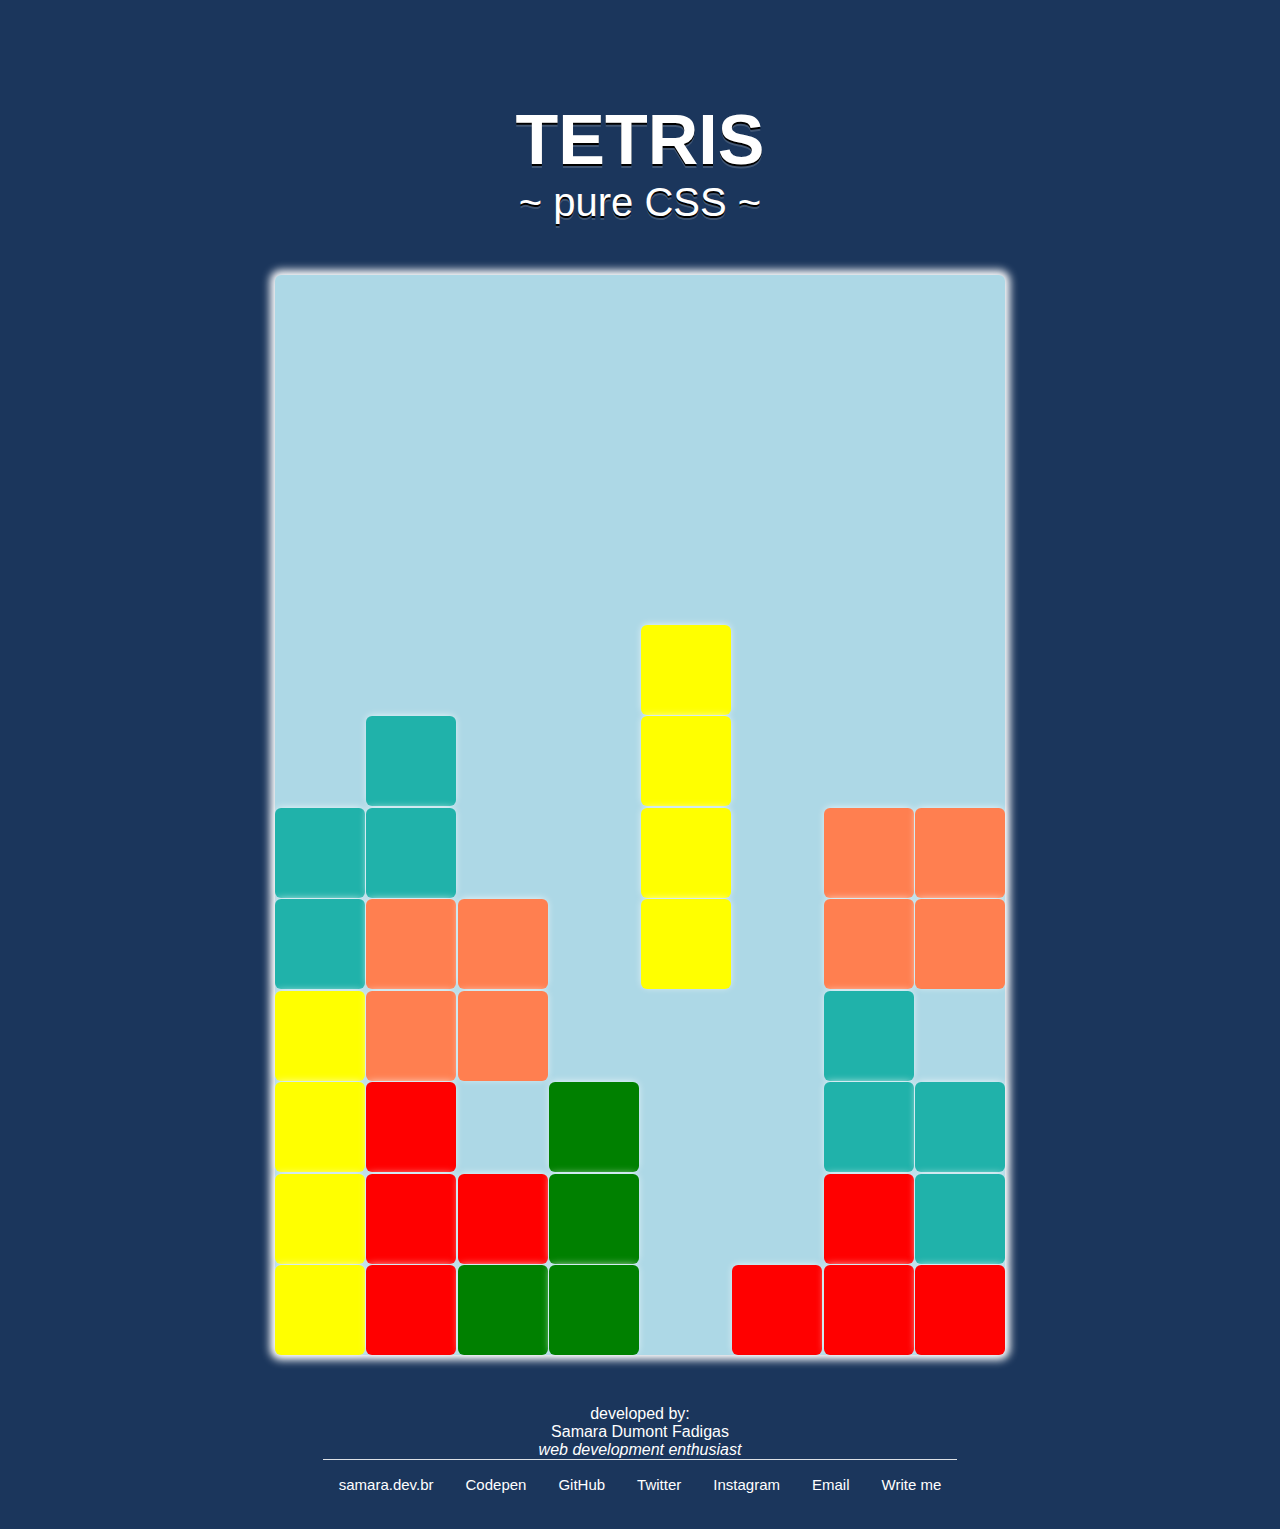
<file: tetris/index.html>
<link rel="stylesheet" href="style.css" type="text/css">
<meta charset="utf-8">

<link rel="stylesheet" href="https://cdnjs.cloudflare.com/ajax/libs/font-awesome/6.1.1/css/all.min.css" integrity="sha512-KfkfwYDsLkIlwQp6LFnl8zNdLGxu9YAA1QvwINks4PhcElQSvqcyVLLD9aMhXd13uQjoXtEKNosOWaZqXgel0g==" crossorigin="anonymous" referrerpolicy="no-referrer"/>
<link href="https://cdn.jsdelivr.net/npm/bootstrap@5.0.2/dist/css/bootstrap.min.css" rel="stylesheet" integrity="sha384-EVSTQN3/azprG1Anm3QDgpJLIm9Nao0Yz1ztcQTwFspd3yD65VohhpuuCOmLASjC" crossorigin="anonymous">

<body>
<div class="title">
    <h1>TETRIS</h1>
    <p>~ pure CSS ~</p>
</div>    
    <div class="grid">
        <div class="grid-item p"></div>
        <div class="grid-item p"></div>
        <div class="grid-item p"></div>
        <div class="grid-item p"></div>
        <div class="grid-item p-straight move"></div>
        <div class="grid-item p"></div>
        <div class="grid-item p"></div>
        <div class="grid-item p"></div>
        <div class="grid-item p"></div>
        <div class="grid-item p-Zshape"></div>
        <div class="grid-item p"></div>
        <div class="grid-item p"></div>
        <div class="grid-item p-straight move"></div>
        <div class="grid-item p"></div>
        <div class="grid-item p"></div>
        <div class="grid-item p"></div>
        <div class="grid-item p-Zshape"></div>
        <div class="grid-item p-Zshape"></div>
        <div class="grid-item p"></div>
        <div class="grid-item p"></div>
        <div class="grid-item p-straight move"></div>
        <div class="grid-item p"></div>
        <div class="grid-item p-square"></div>
        <div class="grid-item p-square"></div>
        <div class="grid-item p-Zshape"></div>
        <div class="grid-item p-square"></div>
        <div class="grid-item p-square"></div>
        <div class="grid-item p"></div>
        <div class="grid-item p-straight move"></div>
        <div class="grid-item p"></div>
        <div class="grid-item p-square"></div>
        <div class="grid-item p-square"></div> 
        <div class="grid-item p-straight"></div>
        <div class="grid-item p-square"></div>
        <div class="grid-item p-square"></div>
        <div class="grid-item p"></div>
        <div class="grid-item p"></div>
        <div class="grid-item p"></div>
        <div class="grid-item p-Zshape"></div>
        <div class="grid-item p"></div>
        <div class="grid-item p-straight"></div>
        <div class="grid-item p-Tshape"></div>
        <div class="grid-item p"></div>
        <div class="grid-item p-Lshape"></div>
        <div class="grid-item p"></div>
        <div class="grid-item p"></div>
        <div class="grid-item p-Zshape"></div>
        <div class="grid-item p-Zshape"></div>
        <div class="grid-item p-straight"></div>
        <div class="grid-item p-Tshape"></div>
        <div class="grid-item p-Tshape"></div>
        <div class="grid-item p-Lshape"></div>
        <div class="grid-item p"></div>
        <div class="grid-item p"></div>
        <div class="grid-item p-Tshape"></div>
        <div class="grid-item p-Zshape"></div>
        <div class="grid-item p-straight"></div>
        <div class="grid-item p-Tshape"></div>
        <div class="grid-item p-Lshape"></div>
        <div class="grid-item p-Lshape"></div>
        <div class="grid-item p"></div>
        <div class="grid-item p-Tshape"></div>
        <div class="grid-item p-Tshape"></div>
        <div class="grid-item p-Tshape"></div>

    </div>
</body>
<footer id="contact" class="contact-section">
    <div class="contact-section-header">
      <p class='h8 text-muted'>developed by:</p>
      <p class='h5'>Samara Dumont Fadigas</p>
      <p class='h8'><em>web development enthusiast</em></p> 
    </div>
    <div class="contact-links border-top">
      <a
        href="https://codepen.io/sdfadigas"
        target="_blank"
        class="btn contact-details">samara.dev.br</a>
      <a
        href="https://codepen.io/sdfadigas"
        target="_blank"
        class="btn contact-details">
      <i class="fa-brands fa-codepen"></i> Codepen</a>
      <a
        id="profile-link"
        href="https://github.com/sdfadigas"
        target="_blank"
        class="btn contact-details"
        ><i class="fab fa-github"></i> GitHub</a>
      <a
        href="https://twitter.com/oxesasa"
        target="_blank"
        class="btn contact-details"
        ><i class="fab fa-twitter"></i> Twitter</a>
      <a
        href="https://instagram.com/samara.srd"
        target="_blank"
        class="btn contact-details"
        ><i class="fa-brands fa-instagram"></i> Instagram</a>
      <a href="mailto:sdfadigas@gmail.com" class="btn contact-details" 
        ><i class="fas fa-at"></i> Email</a>
      <a href="https://wa.me/5548991077107" class="btn contact-details"
        ><i class="fa-brands fa-whatsapp"></i> Write me</a>
    </div>
    
  </footer>
</file>
<file: tetris/style.css>
* {
    margin: 0;
    padding: 0;
}
a {
    text-decoration: none !important;
  }
body {
    background: #1B365C !important;
    font-family:'Lucida Sans', 'Lucida Sans Regular', 'Lucida Grande', 'Lucida Sans Unicode', Geneva, Verdana, sans-serif;
}

h1 {
    font-size:70px !important;
}
.title {
    margin-bottom:50px;
    margin-top:100px;
    text-align: center;
    color:white;
    text-shadow: 0px 2px 0px rgb(0, 0, 0), 0px 4px 0px rgb(214 214 214 / 20%);
    font-size:250%;
}
.grid {
    display:grid;
    grid-template-columns: auto auto auto auto auto auto auto auto;
    grid-gap:1.5px;
    align-content: end;
    margin:auto;
    margin-top:30px;
    height: 1080px;
    width: fit-content;
    position:relative;
    background-color: #add8e6;
    border-radius: 6px;
    box-shadow: 0px 0px 8px 5px white;    
}
.grid-item.p {
    box-shadow:none;
}
.grid-item { 
    height:90px;
    width:90px;
    background-color: transparent;
    border-radius: 6px;
    box-shadow: 0px -1px 9px -2px white;
}

.p-straight {
    background-color: yellow;
}

.p-Tshape {
    background-color: red;
}

.p-Lshape {
    background-color: green;
}

.p-Zshape {
    background-color: lightseagreen;
}

.p-square {
    background-color: coral;
}

.p-Gap {
    background-color: transparent;
}

.move{

position: relative;
animation-name: tetris;
animation-duration: 6s;
animation-iteration-count: infinite;
animation-timing-function: linear;

}

@keyframes tetris {
0%   {top:-350px;}
100% {top:365px;}
}

/*footer*/

.contact-section {
    display: flex;
    flex-direction: column;
    justify-content: center;
    align-items: center;
    text-align: center;
    padding-top: 50px;
    color:white;
    background-color:rgba(44,53,128,1) 100%;
  }
  .contact-links {
    display: flex;
    justify-content: center;
    max-width: 1180px;
    flex-wrap: wrap;
    padding-bottom: 20px;
  }
  
  .contact-details {
    font-size: 15px;
    transition: transform 0.3s ease-out;
    color:white !important;
   }
  .btn {
    padding: 1rem 1rem;
    margin:auto;
  }
  .border-top {
    border-top: 1px solid #dee2e6!important;
  }
  .contact-details:hover {
    transform: translateY(4px);
  }
</file>
